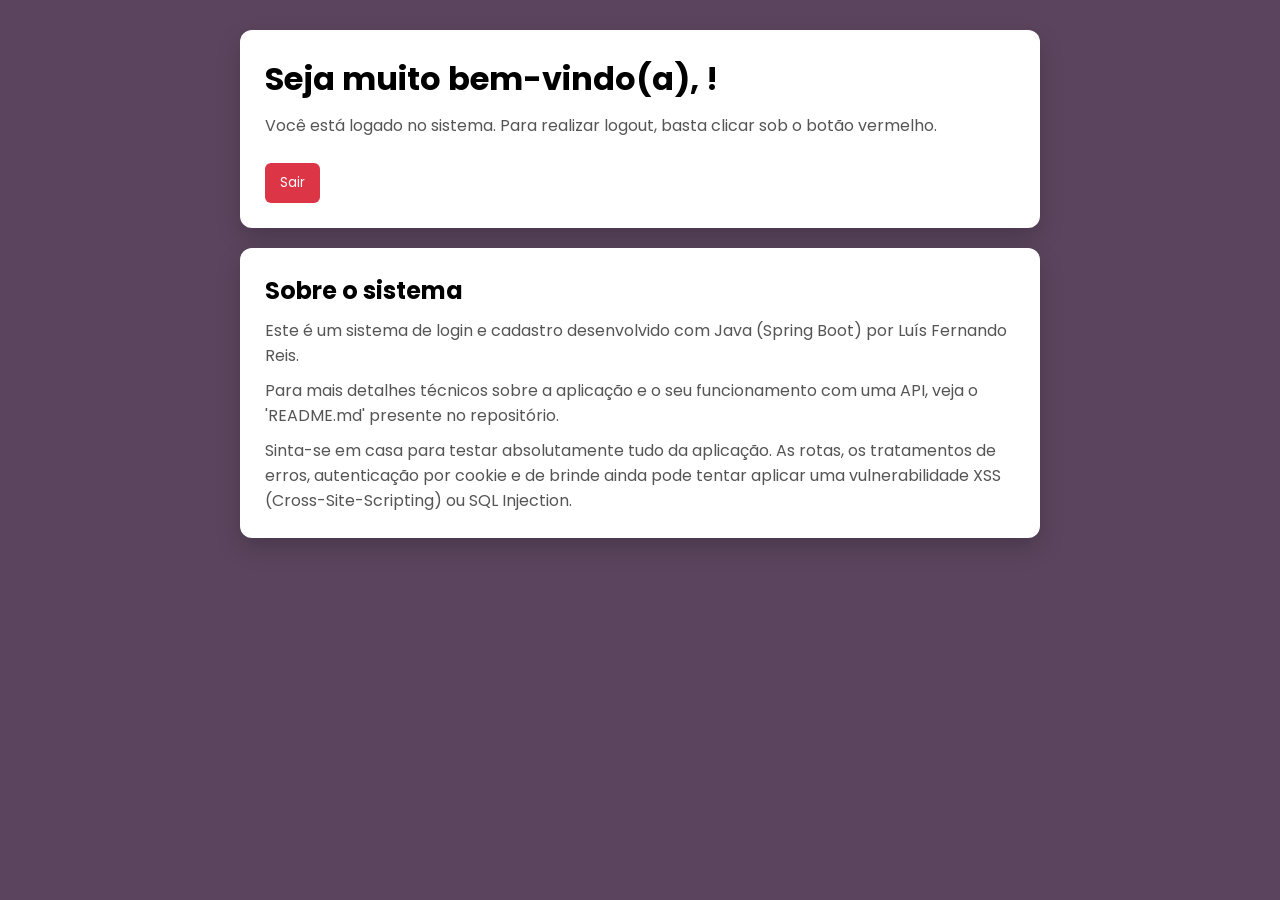
<file: fullstack/app-login-cadastro/src/main/resources/templates/index.html>
<!DOCTYPE>
<html lang="pt-BR">
<head>
    <meta charset="UTF-8">
    <title>Painel</title>

    <style>
        @import url('https://fonts.googleapis.com/css2?family=Poppins:wght@300;400;600;700&display=swap');

        * {
            margin: 0;
            padding: 0;
            box-sizing: border-box;
            font-family: 'Poppins', sans-serif;
        }

        body {
            min-height: 100vh;
            background: #5B455E;
            padding: 30px;
        }

        .container {
            max-width: 800px;
            margin: auto;
        }

        .card {
            background: #fff;
            padding: 25px;
            border-radius: 12px;
            box-shadow: 0 10px 25px rgba(0,0,0,0.2);
            margin-bottom: 20px;
            animation: fadeIn 0.5s ease;
        }

        h1 {
            margin-bottom: 10px;
        }

        .logout-btn {
            background: #dc3545;
            color: white;
            border: none;
            padding: 10px 15px;
            border-radius: 6px;
            cursor: pointer;
            transition: 0.3s;
        }

        .logout-btn:hover {
            background: #b02a37;
        }

        .info {
            margin-top: 10px;
            color: #555;
        }

        @keyframes fadeIn {
            from {opacity: 0; transform: translateY(10px);}
            to {opacity: 1; transform: translateY(0);}
        }
    </style>
</head>
<body>

<div class="container">

    <div class="card">
        <h1>Seja muito bem-vindo(a), <i><span th:text="${name}"></span></i>!</h1>
        <p class="info">
            Você está logado no sistema.
            Para realizar logout, basta clicar sob o botão vermelho.
        </p>

        <br>

        <form action="/logout" method="get">
            <button class="logout-btn">Sair</button>
        </form>
    </div>

    <div class="card">
        <h2>Sobre o sistema</h2>
        <p class="info">
            Este é um sistema de login e cadastro desenvolvido com Java (Spring Boot) por Luís Fernando Reis.
        </p>
        <p class="info">
            Para mais detalhes técnicos sobre a aplicação e o seu funcionamento com uma API, veja o 'README.md' presente no repositório.
        </p>
        <p class="info">
            Sinta-se em casa para testar absolutamente tudo da aplicação. As rotas, os tratamentos de erros, autenticação por cookie e de
            brinde ainda pode tentar aplicar uma vulnerabilidade XSS (Cross-Site-Scripting) ou SQL Injection.
        </p>
    </div>

</div>

</body>
</html>
</file>
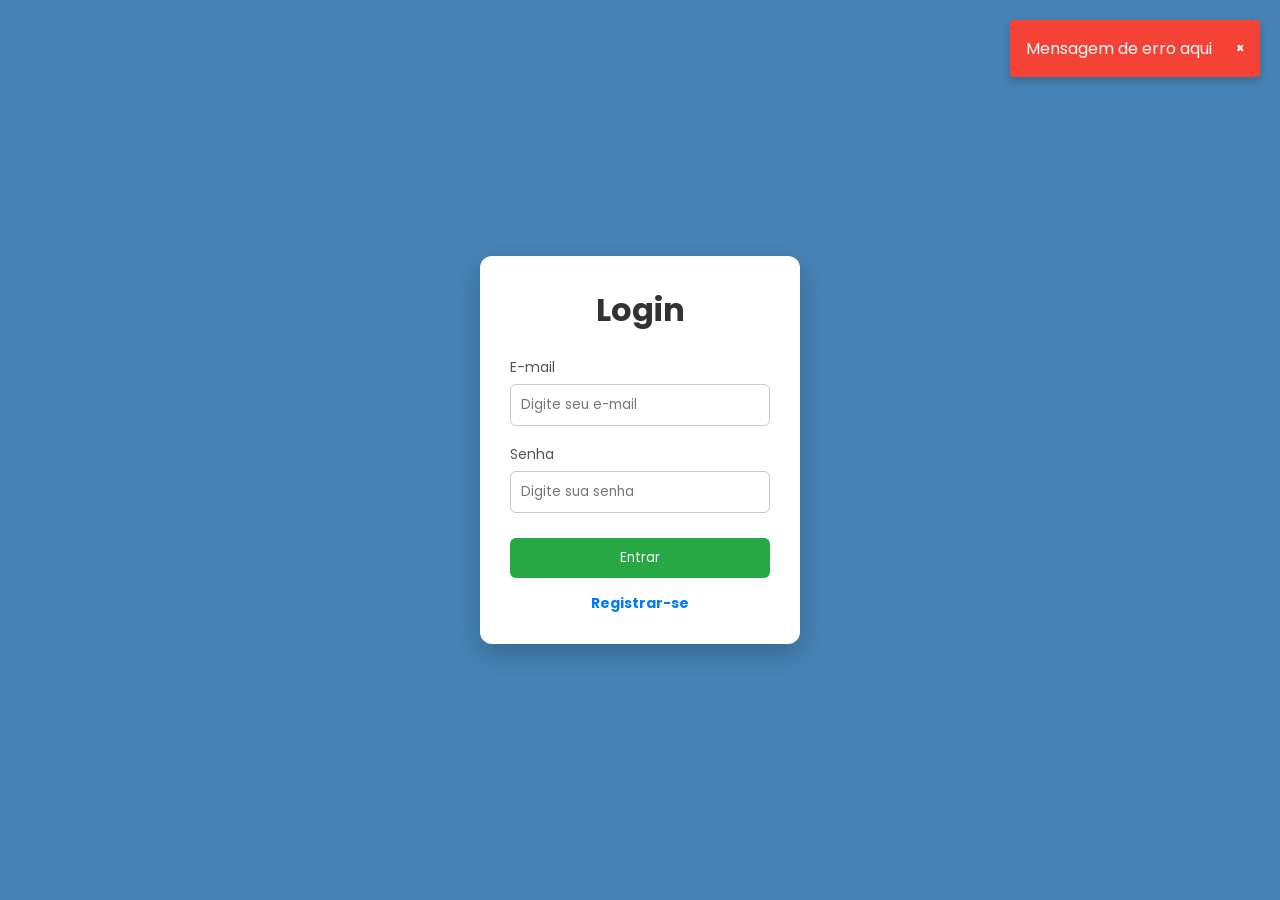
<file: fullstack/app-login-cadastro/src/main/resources/templates/login.html>
<!DOCTYPE html>
<html lang="pt-BR">
<head>
    <meta charset="UTF-8">
    <title>Login</title>

    <style>
        @import url('https://fonts.googleapis.com/css2?family=Poppins:wght@300;400;600;700&display=swap');

        * {
            margin: 0;
            padding: 0;
            box-sizing: border-box;
            font-family: 'Poppins', sans-serif;
        }

        body {
            height: 100vh;
            background: #4682B4;
            display: flex;
            align-items: center;
            justify-content: center;
        }

        .login-container {
            background: #fff;
            padding: 30px;
            border-radius: 12px;
            width: 320px;
            box-shadow: 0 10px 25px rgba(0,0,0,0.2);
            text-align: center;
        }

        .login-container h1 {
            margin-bottom: 20px;
            color: #333;
        }

        .input-group {
            text-align: left;
            margin-bottom: 15px;
        }

        .input-group label {
            font-size: 14px;
            color: #555;
        }

        .input-group input {
            width: 100%;
            padding: 10px;
            margin-top: 5px;
            border-radius: 6px;
            border: 1px solid #ccc;
            outline: none;
            transition: 0.3s;
        }

        .input-group input:focus {
            border-color: #007bff;
        }

        .btn {
            width: 100%;
            padding: 10px;
            background: #28a745;
            border: none;
            color: white;
            border-radius: 6px;
            cursor: pointer;
            transition: 0.3s;
            margin-top: 10px;
        }

        .btn:hover {
            background: #2E6F40;
        }

        .register {
            margin-top: 15px;
            font-size: 14px;
        }

        .register a {
            color: #007bff;
            text-decoration: none;
            font-weight: bold;
        }

        .register a:hover {
            text-decoration: underline;
        }

        .error-box {
            margin-top: 10px;
            padding: 8px;
            background: #f8d7da;
            color: #842029;
            border-radius: 5px;
            font-size: 13px;
            display: none; /* ativa depois via backend */
        }

        .toast-error {
            position: fixed;
            top: 20px;
            right: 20px;
            background-color: #ff4d4d;
            color: white;
            padding: 15px 25px;
            border-radius: 8px;
            box-shadow: 0 4px 12px rgba(0,0,0,0.15);
            z-index: 1000;
            display: flex;
            flex-direction: column;
            overflow: hidden;
            animation: slideIn 0.5s ease-out forwards;
        }

        .toast-content {
            display: flex;
            align-items: center;
            gap: 10px;
            font-weight: bold;
        }

        .progress-bar {
            position: absolute;
            bottom: 0;
            left: 0;
            height: 4px;
            background-color: rgba(255,255,255,0.5);
            width: 100%;
            animation: shrink 3s linear forwards;
        }

        @keyframes slideIn {
            from { transform: translateX(100%); opacity: 0; }
            to { transform: translateX(0); opacity: 1; }
        }

        @keyframes fadeOut {
            from { opacity: 1; }
            to { opacity: 0; }
        }

        @keyframes shrink {
            from { width: 100%; }
            to { width: 0%; }
        }

    </style>
</head>
<body>

<div class="login-container">
    <h1>Login</h1>

    <form action="/logar" method="POST">

        <div class="input-group">
            <label>E-mail</label>
            <input type="email" name="email" placeholder="Digite seu e-mail" required>
        </div>

        <div class="input-group">
            <label>Senha</label>
            <input type="password" name="password" placeholder="Digite sua senha" required>
        </div>

        <button class="btn" type="submit">Entrar</button>

    </form>

    <div class="register">
        <a href="/cadastro">Registrar-se</a>
    </div>

    <div class="error-box">
        Usuário ou senha inválidos
    </div>

</div>

<div th:if="${erro}" id="errorCard"
     style="position: fixed; top: 20px; right: 20px; background-color: #f44336; color: white;
            padding: 16px; border-radius: 4px; z-index: 9999; box-shadow: 0 4px 8px rgba(0,0,0,0.2);
            min-width: 250px; display: flex; align-items: center; justify-content: space-between;
            font-family: sans-serif; animation: slideIn 0.5s ease-out;">

    <span th:text="${erro}">Mensagem de erro aqui</span>

    <button onclick="this.parentElement.remove()"
            style="background: none; border: none; color: white; cursor: pointer; font-weight: bold; margin-left: 10px;">
        &times;
    </button>
</div>

</body>

<script>
    setTimeout(() => {
        const card = document.getElementById('errorCard');
        if (card) {
            card.style.animation = "fadeOut 0.5s ease-in forwards";
            setTimeout(() => card.remove(), 500);
        }
    }, 4000);

    if (document.cookie.includes("user=")) {
        window.location.href = "/";
    }
</script>

</html>
</file>
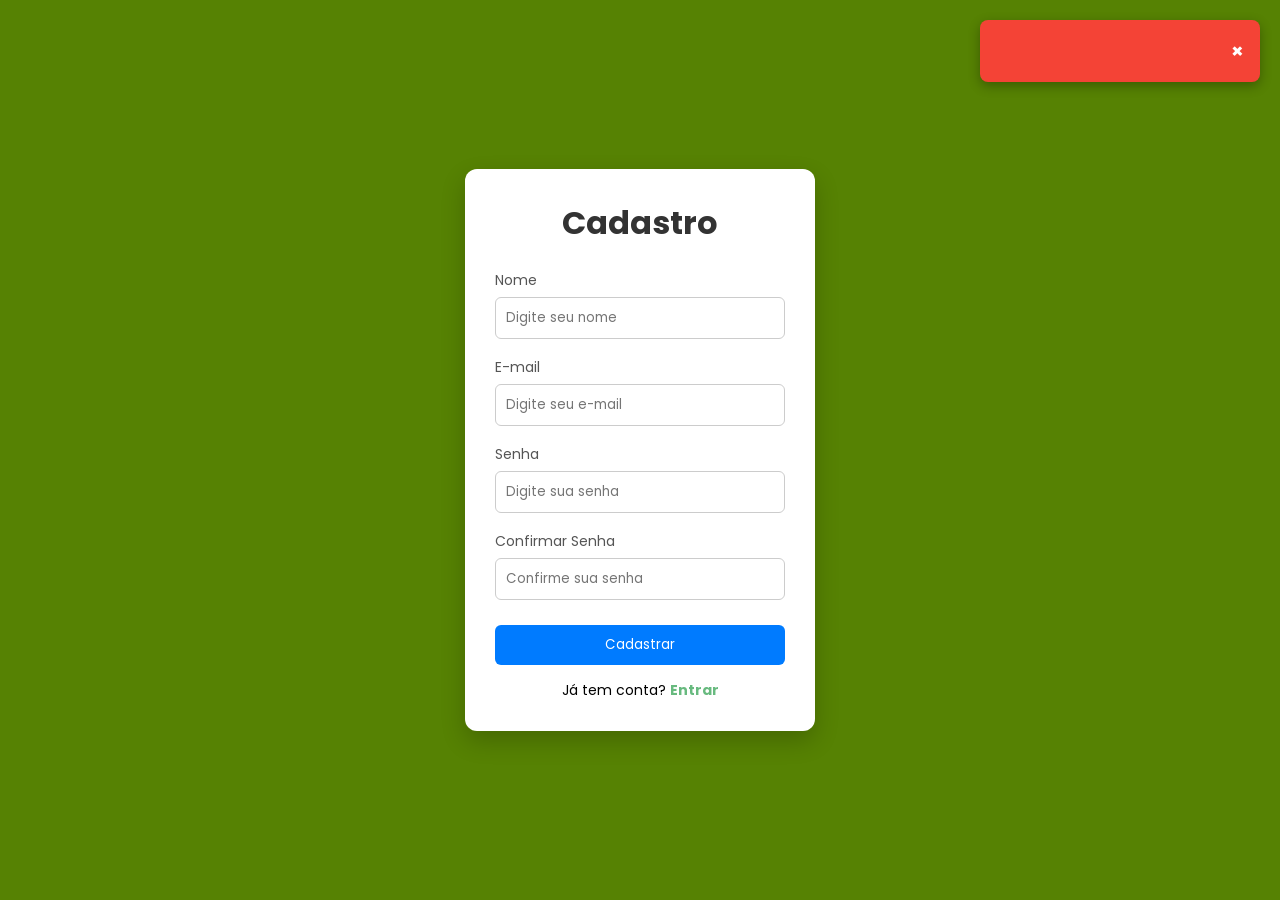
<file: fullstack/app-login-cadastro/src/main/resources/templates/signup.html>
<!DOCTYPE html>
<html lang="pt-BR" xmlns:th="http://www.thymeleaf.org">
<head>
    <meta charset="UTF-8">
    <title>Cadastro</title>
    <style>
        @import url('https://fonts.googleapis.com/css2?family=Poppins:wght@300;400;600;700&display=swap');

        * {
            margin: 0;
            padding: 0;
            box-sizing: border-box;
            font-family: 'Poppins', sans-serif;
        }

        body {
            height: 100vh;
            background: #568203;
            display: flex;
            align-items: center;
            justify-content: center;
            overflow: hidden;
        }

        .register-container {
            background: #fff;
            padding: 30px;
            border-radius: 12px;
            width: 350px;
            box-shadow: 0 10px 25px rgba(0,0,0,0.2);
            text-align: center;
        }

        .register-container h1 {
            margin-bottom: 20px;
            color: #333;
        }

        .input-group {
            text-align: left;
            margin-bottom: 15px;
        }

        .input-group label {
            font-size: 14px;
            color: #555;
        }

        .input-group input {
            width: 100%;
            padding: 10px;
            margin-top: 5px;
            border-radius: 6px;
            border: 1px solid #ccc;
            outline: none;
            transition: 0.3s;
        }

        .input-group input:focus {
            border-color: #28a745;
        }

        .btn {
            width: 100%;
            padding: 10px;
            background: #007bff;
            border: none;
            color: white;
            border-radius: 6px;
            cursor: pointer;
            transition: 0.3s;
            margin-top: 10px;
        }

        .btn:hover {
            background: #1C4293;
        }

        .login-link {
            margin-top: 15px;
            font-size: 14px;
        }

        .login-link a {
            color: #68BA7F;
            text-decoration: none;
            font-weight: bold;
        }

        .login-link a:hover {
            text-decoration: underline;
        }

        #errorCard {
            position: fixed;
            top: 20px;
            right: 20px;
            background-color: #f44336;
            color: white;
            padding: 16px;
            border-radius: 8px;
            z-index: 9999;
            box-shadow: 0 4px 12px rgba(0,0,0,0.3);
            min-width: 280px;
            display: flex;
            align-items: center;
            justify-content: space-between;
            animation: slideIn 0.5s ease-out forwards;
        }

        @keyframes slideIn {
            from { transform: translateX(120%); opacity: 0; }
            to { transform: translateX(0); opacity: 1; }
        }

        @keyframes slideOut {
            from { transform: translateX(0); opacity: 1; }
            to { transform: translateX(120%); opacity: 0; }
        }
    </style>
</head>
<body>

<div th:if="${erro}" id="errorCard">
    <div style="display: flex; align-items: center; gap: 10px;">
        <span th:text="${erro}"></span>
    </div>
    <button onclick="closeError()" style="background: none; border: none; color: white; cursor: pointer; font-size: 20px; font-weight: bold;">&times;</button>
</div>

<div class="register-container">
    <h1>Cadastro</h1>

    <form action="/cadastro" method="POST">
        <div class="input-group">
            <label>Nome</label>
            <input type="text" name="name" placeholder="Digite seu nome" required>
        </div>

        <div class="input-group">
            <label>E-mail</label>
            <input type="email" name="email" placeholder="Digite seu e-mail" required>
        </div>

        <div class="input-group">
            <label>Senha</label>
            <input type="password" name="password" id="password" placeholder="Digite sua senha" required>
        </div>

        <div class="input-group">
            <label>Confirmar Senha</label>
            <input type="password" name="confirmPassword" id="confirmPassword" placeholder="Confirme sua senha" required>
        </div>

        <button class="btn" type="submit">Cadastrar</button>
    </form>

    <div class="login-link">
        Já tem conta? <a href="/login">Entrar</a>
    </div>
</div>

<script>
    // Função para fechar o card com animação
    function closeError(card) {
        if (card) {
            card.style.animation = "slideOut 0.5s ease-in forwards";
            setTimeout(() => card.remove(), 500);
        }
    }

    // Função para criar o card de erro dinamicamente (substitui o alert)
    function showClientError(message) {
        // Remove card anterior se existir para não acumular
        const oldCard = document.getElementById('errorCard');
        if (oldCard) oldCard.remove();

        const card = document.createElement('div');
        card.id = 'errorCard';
        card.innerHTML = `
            <div style="display: flex; align-items: center; gap: 10px;">
                <span>${message}</span>
            </div>
            <button onclick="this.parentElement.remove()" style="background: none; border: none; color: white; cursor: pointer; font-size: 20px; font-weight: bold;">&times;</button>
        `;

        // Aplica o estilo via JS para garantir que fique igual ao CSS
        Object.assign(card.style, {
            position: 'fixed',
            top: '20px',
            right: '20px',
            backgroundColor: '#f44336',
            color: 'white',
            padding: '16px',
            borderRadius: '8px',
            zIndex: '9999',
            boxShadow: '0 4px 12px rgba(0,0,0,0.3)',
            minWidth: '280px',
            display: 'flex',
            alignItems: 'center',
            justifyContent: 'space-between',
            fontFamily: 'Segoe UI, sans-serif',
            animation: 'slideIn 0.5s ease-out forwards'
        });

        document.body.appendChild(card);

        // Auto-fechar após 4 segundos
        setTimeout(() => closeError(card), 4000);
    }

    // Lógica para o card que já vem do Thymeleaf (Erro do Servidor)
    const serverCard = document.getElementById('errorCard');
    if (serverCard) {
        setTimeout(() => closeError(serverCard), 4000);
    }

    // Validação do Formulário
    document.querySelector("form").addEventListener("submit", function(e) {
        const senha = document.getElementById('password').value;
        const confirmar = document.getElementById('confirmPassword').value;

        if (senha !== confirmar) {
            e.preventDefault(); // Impede o envio do formulário
            showClientError("As senhas não coincidem!"); // Exibe o card em vez do alert
        }
    });
</script>
</body>
</html>
</file>
